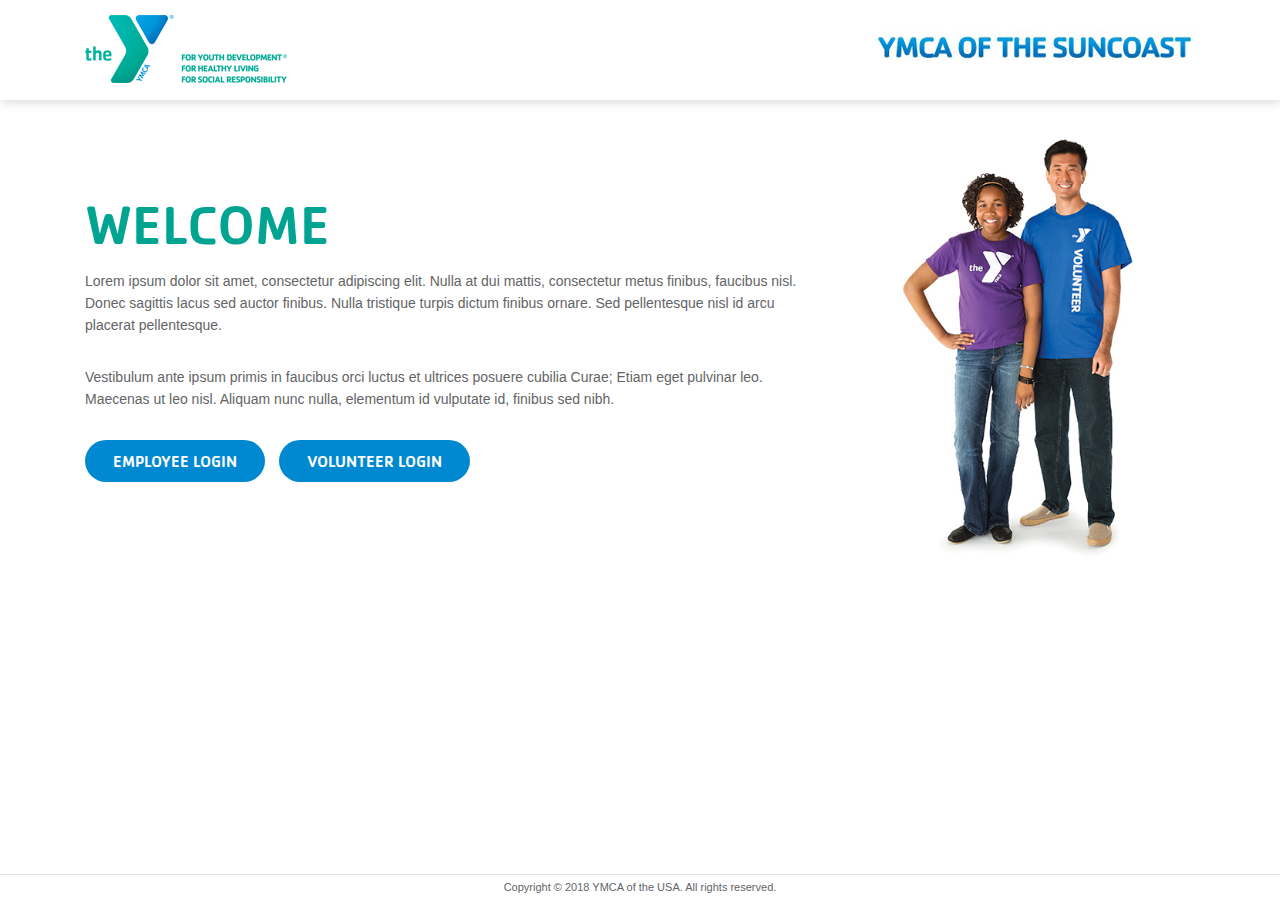
<file: index.html>
<!doctype html>
<html lang="en">

<head>
    <!-- Required meta tags -->
    <meta charset="utf-8">
    <meta name="viewport" content="width=device-width, initial-scale=1, shrink-to-fit=no">
    <!-- Bootstrap CSS -->
    <link rel="stylesheet" href="css/bootstrap.min.css">
    <link rel="stylesheet" href="css/style.css">
    <link rel="stylesheet" href="css/responsive.css">

    <title>YMCA of the USA</title>


    <link rel="apple-touch-icon" sizes="57x57" href="img/fev/apple-icon-57x57.png">
    <link rel="apple-touch-icon" sizes="60x60" href="img/fev/apple-icon-60x60.png">
    <link rel="apple-touch-icon" sizes="72x72" href="img/fev/apple-icon-72x72.png">
    <link rel="apple-touch-icon" sizes="76x76" href="img/fev/apple-icon-76x76.png">
    <link rel="apple-touch-icon" sizes="114x114" href="img/fev/apple-icon-114x114.png">
    <link rel="apple-touch-icon" sizes="120x120" href="img/fev/apple-icon-120x120.png">
    <link rel="apple-touch-icon" sizes="144x144" href="img/fev/apple-icon-144x144.png">
    <link rel="apple-touch-icon" sizes="152x152" href="img/fev/apple-icon-152x152.png">
    <link rel="apple-touch-icon" sizes="180x180" href="img/fev/apple-icon-180x180.png">
    <link rel="icon" type="image/png" sizes="192x192" href="img/fev/android-icon-192x192.png">
    <link rel="icon" type="image/png" sizes="32x32" href="img/fev/favicon-32x32.png">
    <link rel="icon" type="image/png" sizes="96x96" href="img/fev/favicon-96x96.png">
    <link rel="icon" type="image/png" sizes="16x16" href="img/fev/favicon-16x16.png">
    <link rel="manifest" href="img/fev/manifest.json">
    <meta name="msapplication-TileColor" content="#ffffff">
    <meta name="msapplication-TileImage" content="img/fev/ms-icon-144x144.png">
    <meta name="theme-color" content="#ffffff">
</head>

<body>
    <header class="headersection clearfix">
        <div class="container">
            <div class="row">
                <div class="col-sm-6">
                    <a href="#" class="text-left"><img src="img/logo.png" alt="YMCA"> </a>
                </div>
                <div class="col-sm-6">
                    <div class="head-ymca text-right">
                        <img src="img/ymca.jpg" alt="YMCA of the suncoast">
                    </div>
                </div>
            </div>
        </div>
    </header>
    <section id="main-height">
        <div class="landingPage padding-top30 padding-bottom30 clearfix">
            <div class="container">
                <div class="row">
                    <div class="col-sm-8">
                        <div class="margin-top60">
                            <h1 class="heading01">Welcome</h1>
                            <p>
                                Lorem ipsum dolor sit amet, consectetur adipiscing elit. Nulla at dui mattis, consectetur metus finibus, faucibus nisl. Donec sagittis lacus sed auctor finibus. Nulla tristique turpis dictum finibus ornare. Sed pellentesque nisl id arcu placerat pellentesque.
                            </p>
                            <p>
                                Vestibulum ante ipsum primis in faucibus orci luctus et ultrices posuere cubilia Curae; Etiam eget pulvinar leo. Maecenas ut leo nisl. Aliquam nunc nulla, elementum id vulputate id, finibus sed nibh.
                            </p>
                            <a href="login.html" class="btn btn-info">Employee Login</a>
                            <a href="login.html" class="btn btn-info">Volunteer Login</a>
                        </div>
                    </div>
                    <div class="col-sm-4">
                        <figure>
                            <img src="img/ymca-landing.jpg" alt="&nbsp;">
                        </figure>
                    </div>
                </div>
            </div>
        </div>
    </section>
    <footer class="footersection">
        <p>Copyright © 2018 YMCA of the USA. All rights reserved.</p>
    </footer>

    <!-- Optional JavaScript -->
    <!-- jQuery first, then Popper.js, then Bootstrap JS -->
    <script src="https://code.jquery.com/jquery-3.3.1.slim.min.js" crossorigin="anonymous"></script>
    <script src="https://cdnjs.cloudflare.com/ajax/libs/popper.js/1.14.3/umd/popper.min.js" crossorigin="anonymous"></script>
    <script src="https://stackpath.bootstrapcdn.com/bootstrap/4.1.1/js/bootstrap.min.js" crossorigin="anonymous"></script>
    <script src="js/script.js"></script>

</body>

</html>
</file>
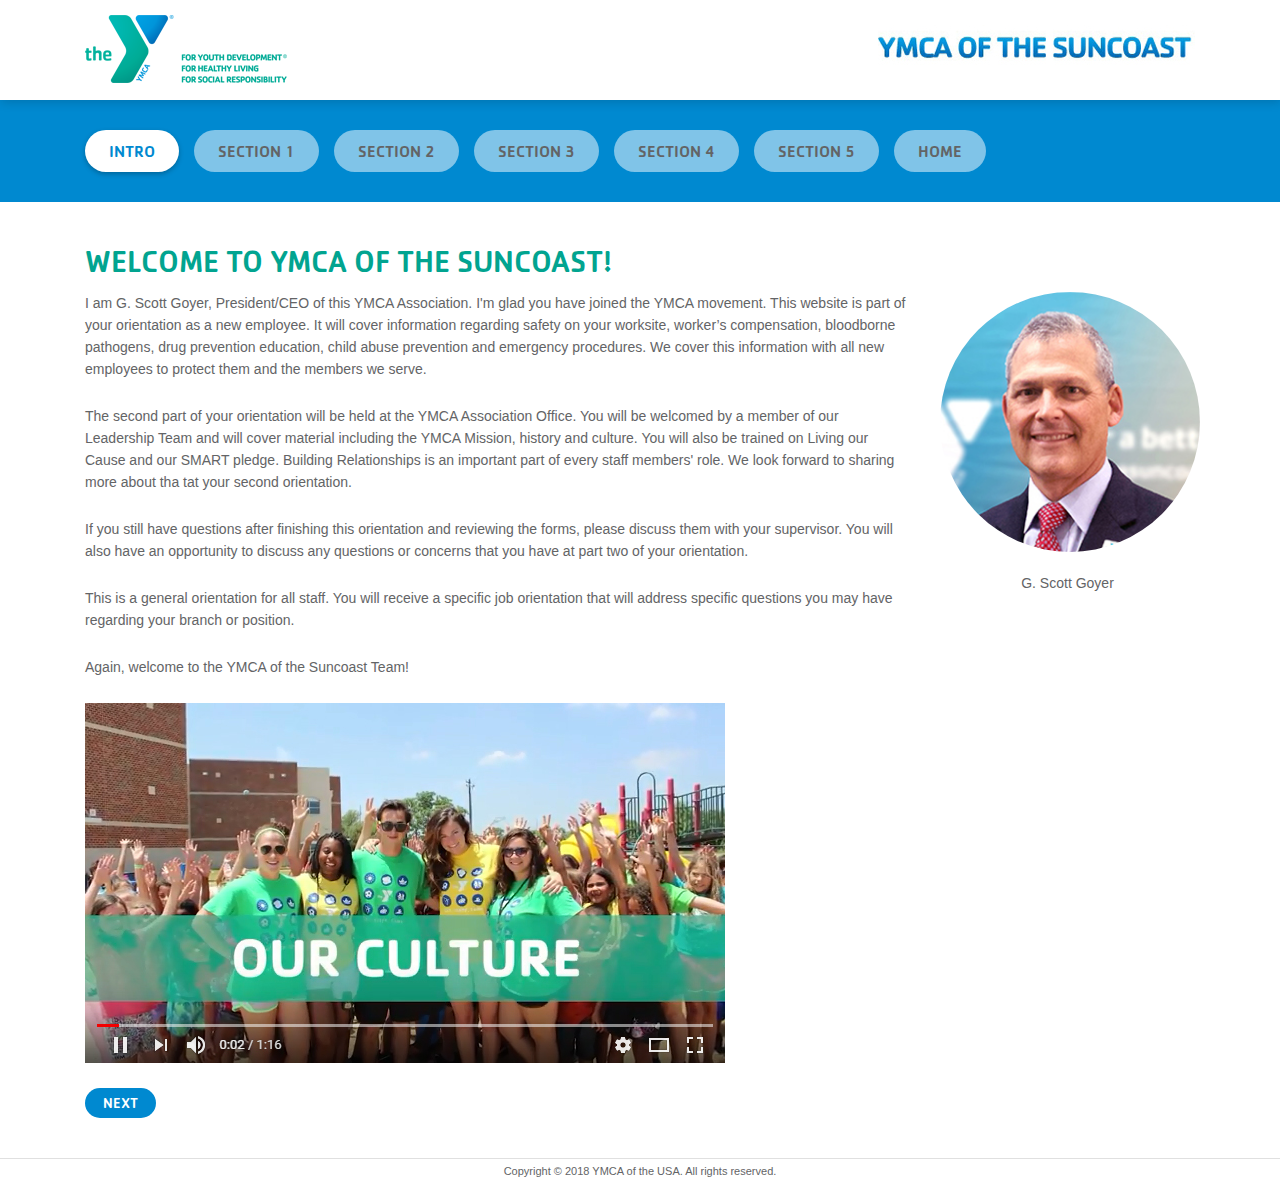
<file: intro.html>
<!doctype html>
<html lang="en">

<head>
    <!-- Required meta tags -->
    <meta charset="utf-8">
    <meta name="viewport" content="width=device-width, initial-scale=1, shrink-to-fit=no">
    <!-- Bootstrap CSS -->
    <link rel="stylesheet" href="css/bootstrap.min.css">
    <link rel="stylesheet" href="css/style.css">
    <link rel="stylesheet" href="css/form.css">
    <link rel="stylesheet" href="css/responsive.css">
    <title>YMCA of the USA</title>
    <link rel="apple-touch-icon" sizes="57x57" href="img/fev/apple-icon-57x57.png">
    <link rel="apple-touch-icon" sizes="60x60" href="img/fev/apple-icon-60x60.png">
    <link rel="apple-touch-icon" sizes="72x72" href="img/fev/apple-icon-72x72.png">
    <link rel="apple-touch-icon" sizes="76x76" href="img/fev/apple-icon-76x76.png">
    <link rel="apple-touch-icon" sizes="114x114" href="img/fev/apple-icon-114x114.png">
    <link rel="apple-touch-icon" sizes="120x120" href="img/fev/apple-icon-120x120.png">
    <link rel="apple-touch-icon" sizes="144x144" href="img/fev/apple-icon-144x144.png">
    <link rel="apple-touch-icon" sizes="152x152" href="img/fev/apple-icon-152x152.png">
    <link rel="apple-touch-icon" sizes="180x180" href="img/fev/apple-icon-180x180.png">
    <link rel="icon" type="image/png" sizes="192x192" href="img/fev/android-icon-192x192.png">
    <link rel="icon" type="image/png" sizes="32x32" href="img/fev/favicon-32x32.png">
    <link rel="icon" type="image/png" sizes="96x96" href="img/fev/favicon-96x96.png">
    <link rel="icon" type="image/png" sizes="16x16" href="img/fev/favicon-16x16.png">
    <link rel="manifest" href="img/fev/manifest.json">
    <meta name="msapplication-TileColor" content="#ffffff">
    <meta name="msapplication-TileImage" content="img/fev/ms-icon-144x144.png">
    <meta name="theme-color" content="#ffffff">
</head>

<body>
    <header class="headersection clearfix">
        <div class="container">
            <div class="row">
                <div class="col-sm-6">
                    <a href="#" class="text-left"><img src="img/logo.png" alt="YMCA"> </a>
                </div>
                <div class="col-sm-6">
                    <div class="head-ymca text-right">
                        <img src="img/ymca.jpg" alt="YMCA of the suncoast">
                    </div>
                </div>
            </div>
        </div>
    </header>
    <section id="main-height">
        <div class="intro">
            <!--Navbar Section Start-->
            <nav class="navbar navbar-expand-md bg-skyblue navbar-dark">
                <div class="container">
                    <div class="row">
                        <div class="col-sm-12">
                            <!-- Toggler/collapsibe Button -->
                            <button class="navbar-toggler" type="button" data-toggle="collapse" data-target="#collapsibleNavbar">
                                <span class="navbar-toggler-icon"></span>
                            </button>
                            <!-- Navbar links -->
                            <div class="collapse navbar-collapse" id="collapsibleNavbar">
                                <ul class="navbar-nav">
                                    <li class="nav-item active">
                                        <a class="nav-link" href="intro.html">INTRO</a>
                                    </li>
                                    <li class="nav-item">
                                        <a class="nav-link" href="section1.html"> Section 1</a>
                                    </li>
                                    <li class="nav-item">
                                        <a class="nav-link" href="#"> Section 2</a>
                                    </li>
                                    <li class="nav-item">
                                        <a class="nav-link" href="#"> Section 3</a>
                                    </li>
                                    <li class="nav-item">
                                        <a class="nav-link" href="#"> Section 4</a>
                                    </li>
                                    <li class="nav-item">
                                        <a class="nav-link" href="#"> Section 5</a>
                                    </li>
                                    <li class="nav-item">
                                        <a class="nav-link" href="#">HOME</a>
                                    </li>
                                </ul>
                            </div>
                        </div>
                    </div>
                </div>
            </nav>
            <!--Navbar Section End-->
            <div class="margin-top40 introText">
                <div class="container">
                    <div class="row">
                        <div class="col-sm-12">
                            <h3 class="heading03">Welcome to YMCA of the Suncoast!</h3>
                        </div>
                        <div class="col-lg-9 col-md-8 col-sm-7">
                            <div class="padding-bottom40">
                                <p>I am G. Scott Goyer, President/CEO of this YMCA Association. I'm glad you have joined the YMCA movement. This website is part of your orientation as a new employee. It will cover information regarding safety on your worksite,
                                    worker’s compensation, bloodborne pathogens, drug prevention education, child abuse prevention and emergency procedures. We cover this information with all new employees to protect them and the members we serve.</p>
                                <p>The second part of your orientation will be held at the YMCA Association Office. You will be welcomed by a member of our Leadership Team and will cover material including the YMCA Mission, history and culture. You will
                                    also be trained on Living our Cause and our SMART pledge. Building Relationships is an important part of every staff members' role. We look forward to sharing more about tha tat your second orientation.</p>
                                <p>If you still have questions after finishing this orientation and reviewing the forms, please discuss them with your supervisor. You will also have an opportunity to discuss any questions or concerns that you have at part
                                    two of your orientation.</p>
                                <p>This is a general orientation for all staff. You will receive a specific job orientation that will address specific questions you may have regarding your branch or position.</p>
                                <p>Again, welcome to the YMCA of the Suncoast Team!</p>
                                <figure>
                                    <img src="img/youtube.jpg" alt="Our Culture">
                                </figure>
                                <a href="section1.html" class="btn btn-info">NEXT</a>
                            </div>
                        </div>
                        <div class="col-lg-3 col-md-4 col-sm-5">
                            <figure class="rounded">
                                <img src="img/intro-01.jpg" alt="Intro">
                            </figure>
                            <p class="text-center">G. Scott Goyer</p>
                        </div>
                    </div>
                </div>
            </div>
        </div>
    </section>
    <footer class="footersection">
        <p>Copyright © 2018 YMCA of the USA. All rights reserved.</p>
    </footer>

    <!-- Optional JavaScript -->
    <!-- jQuery first, then Popper.js, then Bootstrap JS -->
    <script src="https://code.jquery.com/jquery-3.3.1.slim.min.js" crossorigin="anonymous"></script>
    <script src="https://cdnjs.cloudflare.com/ajax/libs/popper.js/1.14.3/umd/popper.min.js" crossorigin="anonymous"></script>
    <script src="https://stackpath.bootstrapcdn.com/bootstrap/4.1.1/js/bootstrap.min.js" crossorigin="anonymous"></script>
    <script src="js/script.js"></script>
    <script>
        (function($) {
            "use strict";
            /*==================================================================
            [ Focus Contact2 ]*/
            $('.input2').each(function() {
                $(this).on('blur', function() {
                    if ($(this).val().trim() != "") {
                        $(this).addClass('has-val');
                    } else {
                        $(this).removeClass('has-val');
                    }
                })
            })
        })(jQuery);
    </script>
</body>

</html>
</file>
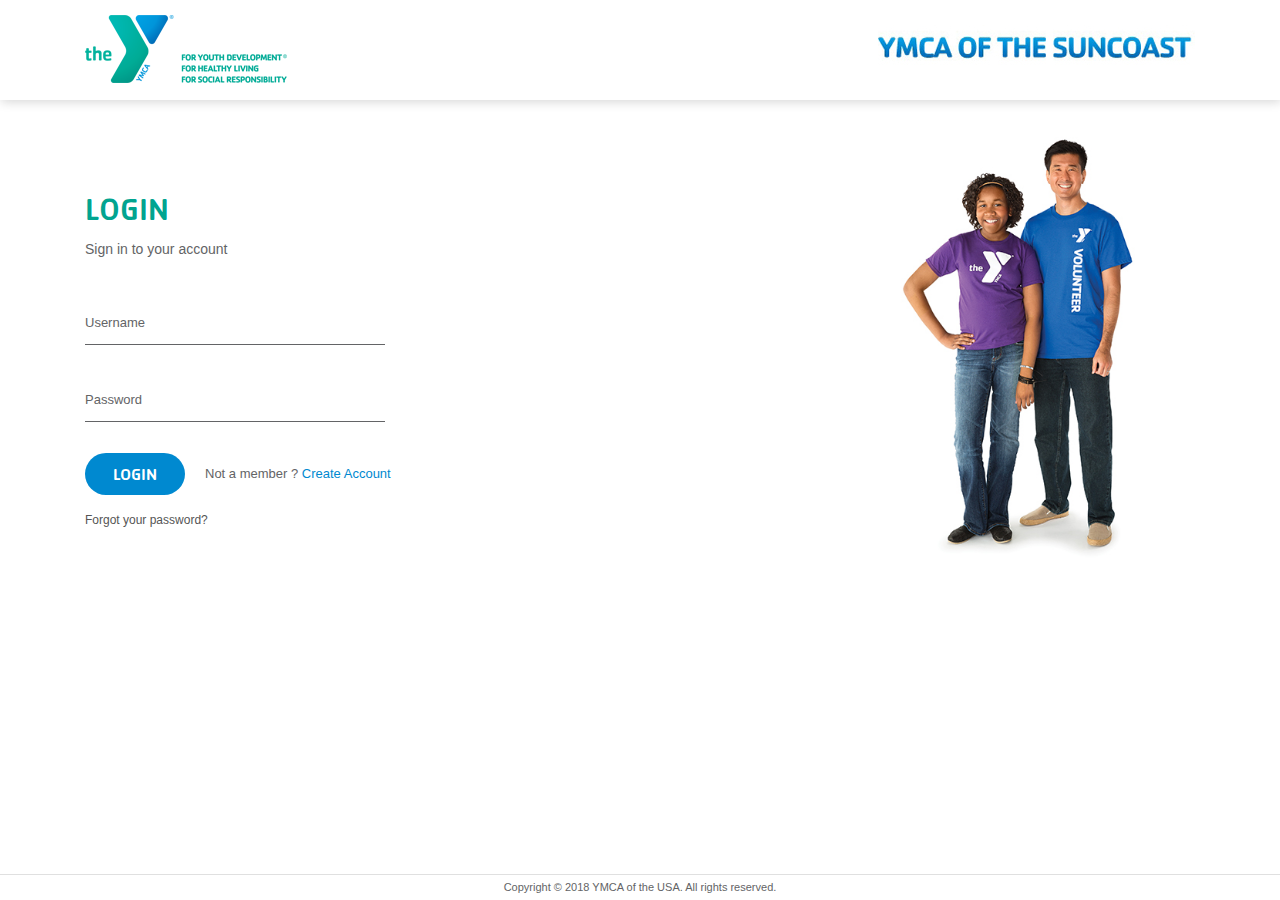
<file: login.html>
<!doctype html>
<html lang="en">

<head>
    <!-- Required meta tags -->
    <meta charset="utf-8">
    <meta name="viewport" content="width=device-width, initial-scale=1, shrink-to-fit=no">
    <!-- Bootstrap CSS -->
    <link rel="stylesheet" href="css/bootstrap.min.css">
    <link rel="stylesheet" href="css/style.css">
    <link rel="stylesheet" href="css/form.css">
    <link rel="stylesheet" href="css/responsive.css">

    <title>YMCA of the USA</title>


    <link rel="apple-touch-icon" sizes="57x57" href="img/fev/apple-icon-57x57.png">
    <link rel="apple-touch-icon" sizes="60x60" href="img/fev/apple-icon-60x60.png">
    <link rel="apple-touch-icon" sizes="72x72" href="img/fev/apple-icon-72x72.png">
    <link rel="apple-touch-icon" sizes="76x76" href="img/fev/apple-icon-76x76.png">
    <link rel="apple-touch-icon" sizes="114x114" href="img/fev/apple-icon-114x114.png">
    <link rel="apple-touch-icon" sizes="120x120" href="img/fev/apple-icon-120x120.png">
    <link rel="apple-touch-icon" sizes="144x144" href="img/fev/apple-icon-144x144.png">
    <link rel="apple-touch-icon" sizes="152x152" href="img/fev/apple-icon-152x152.png">
    <link rel="apple-touch-icon" sizes="180x180" href="img/fev/apple-icon-180x180.png">
    <link rel="icon" type="image/png" sizes="192x192" href="img/fev/android-icon-192x192.png">
    <link rel="icon" type="image/png" sizes="32x32" href="img/fev/favicon-32x32.png">
    <link rel="icon" type="image/png" sizes="96x96" href="img/fev/favicon-96x96.png">
    <link rel="icon" type="image/png" sizes="16x16" href="img/fev/favicon-16x16.png">
    <link rel="manifest" href="img/fev/manifest.json">
    <meta name="msapplication-TileColor" content="#ffffff">
    <meta name="msapplication-TileImage" content="img/fev/ms-icon-144x144.png">
    <meta name="theme-color" content="#ffffff">
</head>

<body>
    <header class="headersection clearfix">
        <div class="container">
            <div class="row">
                <div class="col-sm-6">
                    <a href="#" class="text-left"><img src="img/logo.png" alt="YMCA"> </a>
                </div>
                <div class="col-sm-6">
                    <div class="head-ymca text-right">
                        <img src="img/ymca.jpg" alt="YMCA of the suncoast">
                    </div>
                </div>
            </div>
        </div>
    </header>
    <section id="main-height">
        <div class="loginPage padding-top30 padding-bottom30 clearfix">
            <div class="container">
                <div class="row">
                    <div class="col-sm-8">
                        <div class="margin-top60">
                            <h3 class="heading03">LOGIN</h3>
                            <p class="margin-btn40">Sign in to your account</p>
                            <form>
                                <div class="contact-form">
                                    <div class="wrap-input2 validate-input">
                                        <input class="input2" type="text" name="name">
                                        <span class="focus-input2" data-placeholder="Username"></span>
                                    </div>

                                    <div class="wrap-input2 validate-input">
                                        <input class="input2" type="password" name="password">
                                        <span class="focus-input2" data-placeholder="Password"></span>
                                    </div>
                                </div>
                                <div class="loginBtn margin-btn15 clearfix">
                                    <a href="intro.html" class="btn btn-info">Login</a>
                                    <p>Not a member ? <a href="signup.html">Create Account</a></p>
                                </div>
                                <a href="#" class="forgotText">Forgot your password?</a>
                            </form>
                        </div>
                    </div>
                    <div class="col-sm-4">
                        <figure>
                            <img src="img/ymca-landing.jpg" alt="&nbsp;">
                        </figure>
                    </div>
                </div>
            </div>
        </div>
    </section>
    <footer class="footersection">
        <p>Copyright © 2018 YMCA of the USA. All rights reserved.</p>
    </footer>

    <!-- Optional JavaScript -->
    <!-- jQuery first, then Popper.js, then Bootstrap JS -->
    <script src="https://code.jquery.com/jquery-3.3.1.slim.min.js" crossorigin="anonymous"></script>
    <script src="https://cdnjs.cloudflare.com/ajax/libs/popper.js/1.14.3/umd/popper.min.js" crossorigin="anonymous"></script>
    <script src="https://stackpath.bootstrapcdn.com/bootstrap/4.1.1/js/bootstrap.min.js" crossorigin="anonymous"></script>
    <script src="js/script.js"></script>
    <script>
        (function($) {
            $('.input2').each(function() {
                $(this).on('blur', function() {
                    $(this).removeClass('has-val');
                })
				$(this).on('focus', function() {
                    $(this).addClass('has-val');
                })
            })
        })(jQuery);
    </script>
</body>

</html>
</file>
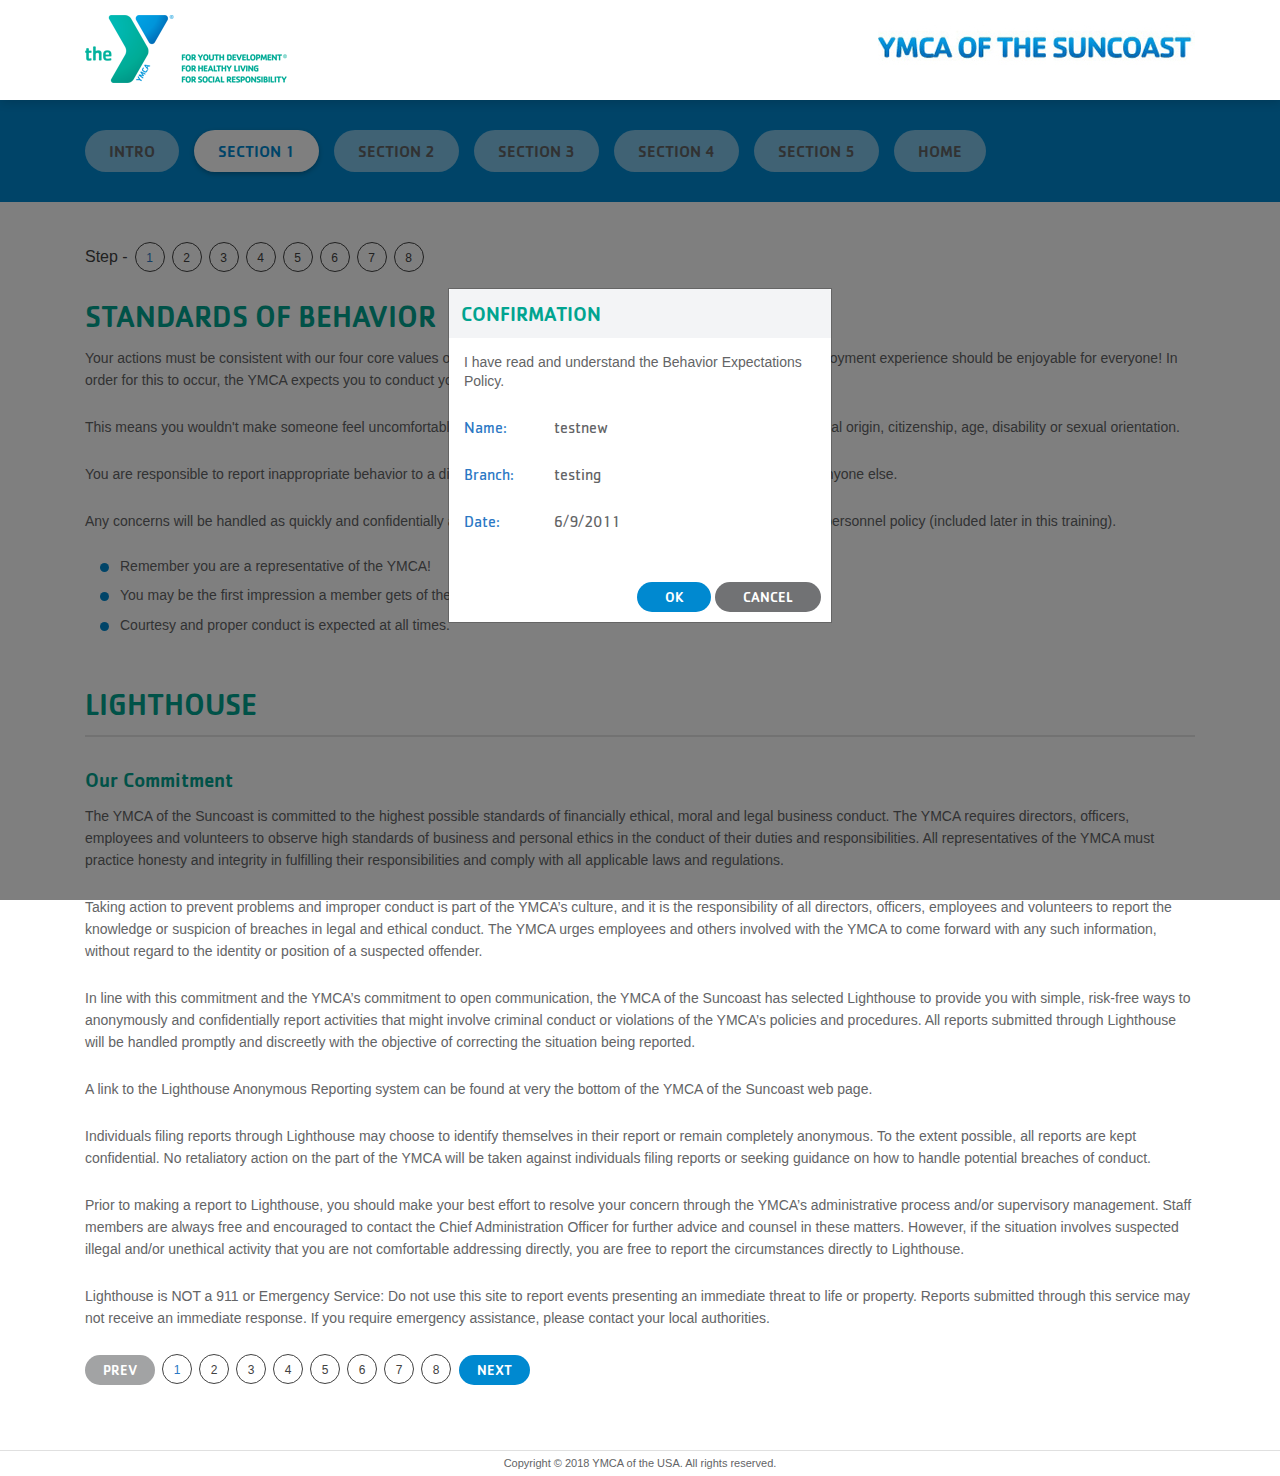
<file: section1.html>
<!doctype html>
<html lang="en">

<head>
    <!-- Required meta tags -->
    <meta charset="utf-8">
    <meta name="viewport" content="width=device-width, initial-scale=1, shrink-to-fit=no">
    <!-- Bootstrap CSS -->
    <link rel="stylesheet" href="css/bootstrap.min.css">
    <link rel="stylesheet" href="css/style.css">
    <link rel="stylesheet" href="css/form.css">
    <link rel="stylesheet" href="css/responsive.css">

    <title>YMCA of the USA</title>


    <link rel="apple-touch-icon" sizes="57x57" href="img/fev/apple-icon-57x57.png">
    <link rel="apple-touch-icon" sizes="60x60" href="img/fev/apple-icon-60x60.png">
    <link rel="apple-touch-icon" sizes="72x72" href="img/fev/apple-icon-72x72.png">
    <link rel="apple-touch-icon" sizes="76x76" href="img/fev/apple-icon-76x76.png">
    <link rel="apple-touch-icon" sizes="114x114" href="img/fev/apple-icon-114x114.png">
    <link rel="apple-touch-icon" sizes="120x120" href="img/fev/apple-icon-120x120.png">
    <link rel="apple-touch-icon" sizes="144x144" href="img/fev/apple-icon-144x144.png">
    <link rel="apple-touch-icon" sizes="152x152" href="img/fev/apple-icon-152x152.png">
    <link rel="apple-touch-icon" sizes="180x180" href="img/fev/apple-icon-180x180.png">
    <link rel="icon" type="image/png" sizes="192x192" href="img/fev/android-icon-192x192.png">
    <link rel="icon" type="image/png" sizes="32x32" href="img/fev/favicon-32x32.png">
    <link rel="icon" type="image/png" sizes="96x96" href="img/fev/favicon-96x96.png">
    <link rel="icon" type="image/png" sizes="16x16" href="img/fev/favicon-16x16.png">
    <link rel="manifest" href="img/fev/manifest.json">
    <meta name="msapplication-TileColor" content="#ffffff">
    <meta name="msapplication-TileImage" content="img/fev/ms-icon-144x144.png">
    <meta name="theme-color" content="#ffffff">
</head>

<body>
    <!--Popup section Start-->
    <!-- Modal -->
    <div id="myModal" class="modal fade oneTime-open" role="dialog">
        <div class="modal-dialog">
            <!-- Modal content-->
            <div class="modal-content">
                <div class="modal-header">
                    <h4 class="heading04">Confirmation</h4>
                </div>
                <div class="modal-body">
                    <p>I have read and understand the Behavior Expectations Policy.</p>
                    <div class="labelText">
                        <p>
                            <span>Name:</span> testnew</p>

                        <p>
                            <span>Branch:</span> testing</p>

                        <p>
                            <span>Date:</span> 6/9/2011
                        </p>
                    </div>

                </div>
                <div class="modal-footer">
                    <div class="pull-right">
                        <button type="button" class="btn btn-info" data-dismiss="modal">Ok</button>
                        <button type="button" class="btn btn-default" data-dismiss="modal">Cancel</button>
                    </div>

                </div>
            </div>
        </div>
    </div>
    <!--Popup Section End-->
    <header class="headersection clearfix">
        <div class="container">
            <div class="row">
                <div class="col-sm-6">
                    <a href="#" class="text-left"><img src="img/logo.png" alt="YMCA"> </a>
                </div>
                <div class="col-sm-6">
                    <div class="head-ymca text-right">
                        <img src="img/ymca.jpg" alt="YMCA of the suncoast">
                    </div>
                </div>
            </div>
        </div>
    </header>
    <section id="main-height">
        <div class="intro">
            <!--Navbar Section Start-->
            <nav class="navbar navbar-expand-md bg-skyblue navbar-dark">
                <div class="container">
                    <div class="row">
                        <div class="col-sm-12">
                            <!-- Toggler/collapsibe Button -->
                            <button class="navbar-toggler" type="button" data-toggle="collapse" data-target="#collapsibleNavbar">
                                <span class="navbar-toggler-icon"></span>
                            </button>
                            <!-- Navbar links -->
                            <div class="collapse navbar-collapse" id="collapsibleNavbar">
                                <ul class="navbar-nav">
                                    <li class="nav-item">
                                        <a class="nav-link" href="intro.html">INTRO</a>
                                    </li>
                                    <li class="nav-item active">
                                        <a class="nav-link" href="section1.html"> Section 1</a>
                                    </li>
                                    <li class="nav-item">
                                        <a class="nav-link" href="#"> Section 2</a>
                                    </li>
                                    <li class="nav-item">
                                        <a class="nav-link" href="#"> Section 3</a>
                                    </li>
                                    <li class="nav-item">
                                        <a class="nav-link" href="#"> Section 4</a>
                                    </li>
                                    <li class="nav-item">
                                        <a class="nav-link" href="#"> Section 5</a>
                                    </li>
                                    <li class="nav-item">
                                        <a class="nav-link" href="#">HOME</a>
                                    </li>
                                </ul>
                            </div>
                        </div>
                    </div>
                </div>

            </nav>
            <!--Navbar Section End-->
            <div class="margin-top40 introText">
                <div class="container">
                    <div class="row">
                        <div class="col-sm-12">
                            <nav aria-label="Page navigation example" class="step-pagination">
                                <ul class="pagination">
                                    <li class="page-item">Step - </li>
                                    <li class="page-item"><a class="page-link active" href="#">1</a></li>
                                    <li class="page-item"><a class="page-link" href="#">2</a></li>
                                    <li class="page-item"><a class="page-link" href="#">3</a></li>
                                    <li class="page-item"><a class="page-link" href="#">4</a></li>
                                    <li class="page-item"><a class="page-link" href="#">5</a></li>
                                    <li class="page-item"><a class="page-link" href="#">6</a></li>
                                    <li class="page-item"><a class="page-link" href="#">7</a></li>
                                    <li class="page-item"><a class="page-link" href="#">8</a></li>
                                </ul>
                            </nav>
                            <h3 class="heading03">Standards of Behavior</h3>
                        </div>
                        <div class="col-sm-12">
                            <div class="padding-bottom40">
                                <p>Your actions must be consistent with our four core values of caring, honesty, respect, and responsibility. The YMCA employment experience should be enjoyable for everyone! In order for this to occur, the YMCA expects you
                                    to conduct yourself appropriately.
                                </p>
                                <p>This means you wouldn't make someone feel uncomfortable for any reason including an individual's race, religion, national origin, citizenship, age, disability or sexual orientation.</p>
                                <p>You are responsible to report inappropriate behavior to a director or member of management, whether it affects you or anyone else.</p>
                                <p>Any concerns will be handled as quickly and confidentially as possible. More information on this topic is available in the personnel policy (included later in this training).</p>
                                <ul class="section-dots margin-btn50">
                                    <li>Remember you are a representative of the YMCA!</li>
                                    <li>You may be the first impression a member gets of the YMCA!</li>
                                    <li>Courtesy and proper conduct is expected at all times.</li>
                                </ul>
                                <h3 class="heading03">Lighthouse</h3>
                                <div class="border-line"></div>
                                <h4 class="heading04 textTransform">Our Commitment</h4>
                                <p>The YMCA of the Suncoast is committed to the highest possible standards of financially ethical, moral and legal business conduct. The YMCA requires directors, officers, employees and volunteers to observe high standards
                                    of business and personal ethics in the conduct of their duties and responsibilities. All representatives of the YMCA must practice honesty and integrity in fulfilling their responsibilities and comply with all applicable
                                    laws and regulations. </p>
                                <p>Taking action to prevent problems and improper conduct is part of the YMCA’s culture, and it is the responsibility of all directors, officers, employees and volunteers to report the knowledge or suspicion of breaches in
                                    legal and ethical conduct. The YMCA urges employees and others involved with the YMCA to come forward with any such information, without regard to the identity or position of a suspected offender. </p>
                                <p>In line with this commitment and the YMCA’s commitment to open communication, the YMCA of the Suncoast has selected Lighthouse to provide you with simple, risk-free ways to anonymously and confidentially report activities
                                    that might involve criminal conduct or violations of the YMCA’s policies and procedures. All reports submitted through Lighthouse will be handled promptly and discreetly with the objective of correcting the situation
                                    being reported.</p>
                                <p>A link to the Lighthouse Anonymous Reporting system can be found at very the bottom of the YMCA of the Suncoast web page.</p>
                                <p>Individuals filing reports through Lighthouse may choose to identify themselves in their report or remain completely anonymous. To the extent possible, all reports are kept confidential. No retaliatory action on the part
                                    of the YMCA will be taken against individuals filing reports or seeking guidance on how to handle potential breaches of conduct.</p>
                                <p>Prior to making a report to Lighthouse, you should make your best effort to resolve your concern through the YMCA’s administrative process and/or supervisory management. Staff members are always free and encouraged to contact
                                    the Chief Administration Officer for further advice and counsel in these matters. However, if the situation involves suspected illegal and/or unethical activity that you are not comfortable addressing directly, you
                                    are free to report the circumstances directly to Lighthouse. </p>
                                <p>Lighthouse is NOT a 911 or Emergency Service: Do not use this site to report events presenting an immediate threat to life or property. Reports submitted through this service may not receive an immediate response. If you
                                    require emergency assistance, please contact your local authorities.</p>

                                <nav aria-label="Page navigation example" class="step-pagination">
                                    <ul class="pagination">
                                        <li class="page-item"><a class="btn btn-info disabled" href="#">Prev</a></li>
                                        <li class="page-item"><a class="page-link active" href="#">1</a></li>
                                        <li class="page-item"><a class="page-link" href="#">2</a></li>
                                        <li class="page-item"><a class="page-link" href="#">3</a></li>
                                        <li class="page-item"><a class="page-link" href="#">4</a></li>
                                        <li class="page-item"><a class="page-link" href="#">5</a></li>
                                        <li class="page-item"><a class="page-link" href="#">6</a></li>
                                        <li class="page-item"><a class="page-link" href="#">7</a></li>
                                        <li class="page-item"><a class="page-link" href="#">8</a></li>
                                        <li class="page-item"><a class="btn btn-info" href="#">Next</a></li>
                                    </ul>
                                </nav>

                            </div>
                        </div>
                    </div>
                </div>
            </div>
        </div>
    </section>
    <footer class="footersection">
        <p>Copyright © 2018 YMCA of the USA. All rights reserved.</p>
    </footer>

    <!-- Optional JavaScript -->
    <!-- jQuery first, then Popper.js, then Bootstrap JS -->
    <script src="https://code.jquery.com/jquery-3.3.1.slim.min.js" crossorigin="anonymous"></script>
    <script src="https://cdnjs.cloudflare.com/ajax/libs/popper.js/1.14.3/umd/popper.min.js" crossorigin="anonymous"></script>
    <script src="https://stackpath.bootstrapcdn.com/bootstrap/4.1.1/js/bootstrap.min.js" crossorigin="anonymous"></script>
    <script src="js/script.js"></script>
    <script>
        // A $( document ).ready() block.
        $(document).ready(function() {
            /*if (document.cookie.indexOf('visited=true') == -1) {
                $('#myModal').modal({
                    show: true
                });

                var year = 1000 * 60 * 60 * 24 * 365;
                var expires = new Date((new Date()).valueOf() + year);
                document.cookie = "visited=true;expires=" + expires.toUTCString();
            }*/
			$('#myModal').modal({
                    show: true,
					 backdrop: 'static',
					 keyboard: false
					
                });
			/*$("body").on("click",function(e){
				if(e.target.id!="myModal") {
				   $("body").addClass("modal-open");
				}
			});*/	
        });
    </script>
</body>

</html>
</file>
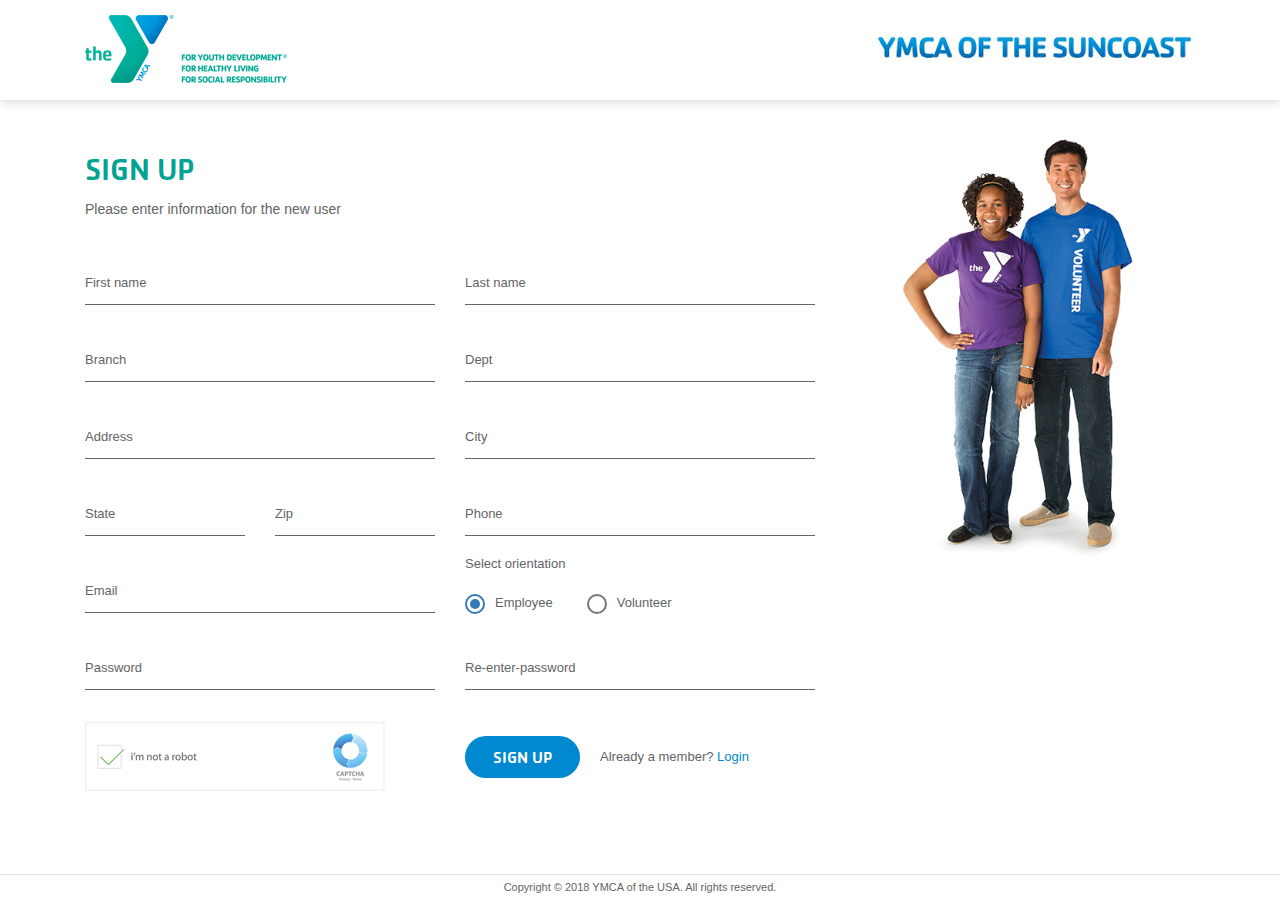
<file: signup.html>
<!doctype html>
<html lang="en">

<head>
    <!-- Required meta tags -->
    <meta charset="utf-8">
    <meta name="viewport" content="width=device-width, initial-scale=1, shrink-to-fit=no">
    <!-- Bootstrap CSS -->
    <link rel="stylesheet" href="css/bootstrap.min.css">
    <link rel="stylesheet" href="css/style.css">
    <link rel="stylesheet" href="css/form.css">
    <link rel="stylesheet" href="css/responsive.css">

    <title>YMCA of the USA</title>


    <link rel="apple-touch-icon" sizes="57x57" href="img/fev/apple-icon-57x57.png">
    <link rel="apple-touch-icon" sizes="60x60" href="img/fev/apple-icon-60x60.png">
    <link rel="apple-touch-icon" sizes="72x72" href="img/fev/apple-icon-72x72.png">
    <link rel="apple-touch-icon" sizes="76x76" href="img/fev/apple-icon-76x76.png">
    <link rel="apple-touch-icon" sizes="114x114" href="img/fev/apple-icon-114x114.png">
    <link rel="apple-touch-icon" sizes="120x120" href="img/fev/apple-icon-120x120.png">
    <link rel="apple-touch-icon" sizes="144x144" href="img/fev/apple-icon-144x144.png">
    <link rel="apple-touch-icon" sizes="152x152" href="img/fev/apple-icon-152x152.png">
    <link rel="apple-touch-icon" sizes="180x180" href="img/fev/apple-icon-180x180.png">
    <link rel="icon" type="image/png" sizes="192x192" href="img/fev/android-icon-192x192.png">
    <link rel="icon" type="image/png" sizes="32x32" href="img/fev/favicon-32x32.png">
    <link rel="icon" type="image/png" sizes="96x96" href="img/fev/favicon-96x96.png">
    <link rel="icon" type="image/png" sizes="16x16" href="img/fev/favicon-16x16.png">
    <link rel="manifest" href="img/fev/manifest.json">
    <meta name="msapplication-TileColor" content="#ffffff">
    <meta name="msapplication-TileImage" content="img/fev/ms-icon-144x144.png">
    <meta name="theme-color" content="#ffffff">
</head>

<body>
    <header class="headersection clearfix">
        <div class="container">
            <div class="row">
                <div class="col-sm-6">
                    <a href="#" class="text-left"><img src="img/logo.png" alt="YMCA"> </a>
                </div>
                <div class="col-sm-6">
                    <div class="head-ymca text-right">
                        <img src="img/ymca.jpg" alt="YMCA of the suncoast">
                    </div>
                </div>
            </div>
        </div>
    </header>
    <section id="main-height">
        <div class="loginPage padding-top30 padding-bottom30 clearfix">
            <div class="container">
                <div class="row">
                    <div class="col-lg-8">
                        <div class="margin-top20">
                            <h3 class="heading03">sign up</h3>
                            <p class="margin-btn40">Please enter information for the new user</p>
                            <form>
                                <div class="row">
                                    <div class="col-sm-6">
                                        <div class="wrap-input2 validate-input">
                                            <input class="input2" type="text" name="firstname">
                                            <span class="focus-input2" data-placeholder="First name"></span>
                                        </div>
                                    </div>
                                    <div class="col-sm-6">
                                        <div class="wrap-input2 validate-input">
                                            <input class="input2" type="text" name="lastname">
                                            <span class="focus-input2" data-placeholder="Last name"></span>
                                        </div>
                                    </div>
                                    <div class="col-sm-6">
                                        <div class="wrap-input2 validate-input">
                                            <input class="input2" type="text" name="branch">
                                            <span class="focus-input2" data-placeholder="Branch"></span>
                                        </div>
                                    </div>
                                    <div class="col-sm-6">
                                        <div class="wrap-input2 validate-input">
                                            <input class="input2" type="text" name="dept">
                                            <span class="focus-input2" data-placeholder="Dept"></span>
                                        </div>
                                    </div>
                                    <div class="col-sm-6">
                                        <div class="wrap-input2 validate-input">
                                            <input class="input2" type="text" name="address">
                                            <span class="focus-input2" data-placeholder="Address"></span>
                                        </div>
                                    </div>
                                    <div class="col-sm-6">
                                        <div class="wrap-input2 validate-input">
                                            <input class="input2" type="text" name="city">
                                            <span class="focus-input2" data-placeholder="City"></span>
                                        </div>
                                    </div>
                                    <div class="col-sm-6">
                                        <div class="row">
                                            <div class="col-xl-6 col-sm-6">
                                                <div class="wrap-input2 validate-input">
                                                    <input class="input2" type="text" name="state">
                                                    <span class="focus-input2" data-placeholder="State"></span>
                                                </div>
                                            </div>
                                            <div class="col-xl-6 col-sm-6">
                                                <div class="wrap-input2 validate-input">
                                                    <input class="input2" type="text" name="zip">
                                                    <span class="focus-input2" data-placeholder="Zip"></span>
                                                </div>
                                            </div>
                                        </div>
                                    </div>
                                    <div class="col-sm-6">
                                        <div class="wrap-input2 validate-input">
                                            <input class="input2" type="text" name="phone">
                                            <span class="focus-input2" data-placeholder="Phone"></span>
                                        </div>
                                    </div>
                                    <div class="col-sm-6">
                                        <div class="wrap-input2 validate-input">
                                            <input class="input2" type="email" name="email">
                                            <span class="focus-input2" data-placeholder="Email"></span>
                                        </div>
                                    </div>
                                    <div class="col-sm-6">
                                        <div class="mdc-form-field">
                                            <label for="radio-1">Select orientation</label>
                                            <div class="clearfix"></div>
                                            <div class="md-radio md-radio-inline">
                                                <input id="3" type="radio" name="g2" checked>
                                                <label for="3">Employee</label>
                                            </div>
                                            <div class="md-radio md-radio-inline">
                                                <input id="4" type="radio" name="g2">
                                                <label for="4">Volunteer</label>
                                            </div>
                                        </div>
                                    </div>
                                    <div class="col-sm-6">
                                        <div class="wrap-input2 validate-input">
                                            <input class="input2" type="Password" name="password">
                                            <span class="focus-input2" data-placeholder="Password"></span>
                                        </div>
                                    </div>
                                    <div class="col-sm-6">
                                        <div class="wrap-input2 validate-input">
                                            <input class="input2" type="password" name="reenterpassword">
                                            <span class="focus-input2" data-placeholder="Re-enter-password"></span>
                                        </div>
                                    </div>
                                    <div class="col-sm-6">
                                        <figure>
                                            <img src="img/cap.png">
                                        </figure>
                                    </div>
                                    <div class="col-sm-6">
                                        <div class="loginBtn margin-top15 clearfix">
                                            <a href="intro.html" class="btn btn-info">sign up</a>
                                            <p>Already a member? <a href="login.html">Login</a></p>
                                        </div>
                                    </div>
                                </div>
                            </form>
                        </div>
                    </div>
                    <div class="col-lg-4">
                        <figure>
                            <img src="img/ymca-landing.jpg" alt="&nbsp;">
                        </figure>
                    </div>
                </div>
            </div>
        </div>
    </section>
    <footer class="footersection">
        <p>Copyright © 2018 YMCA of the USA. All rights reserved.</p>
    </footer>

    <!-- Optional JavaScript -->
    <!-- jQuery first, then Popper.js, then Bootstrap JS -->
    <script src="https://code.jquery.com/jquery-3.3.1.slim.min.js" crossorigin="anonymous"></script>
    <script src="https://cdnjs.cloudflare.com/ajax/libs/popper.js/1.14.3/umd/popper.min.js" crossorigin="anonymous"></script>
    <script src="https://stackpath.bootstrapcdn.com/bootstrap/4.1.1/js/bootstrap.min.js" crossorigin="anonymous"></script>
    <script src="js/script.js"></script>
    <script>
        (function($) {
            "use strict";
            /*==================================================================
            [ Focus Contact2 ]*/
            $('.input2').each(function() {
                $(this).on('blur', function() {
                    if ($(this).val().trim() != "") {
                        $(this).addClass('has-val');
                    } else {
                        $(this).removeClass('has-val');
                    }
                })
            })
        })(jQuery);
    </script>
</body>

</html>
</file>
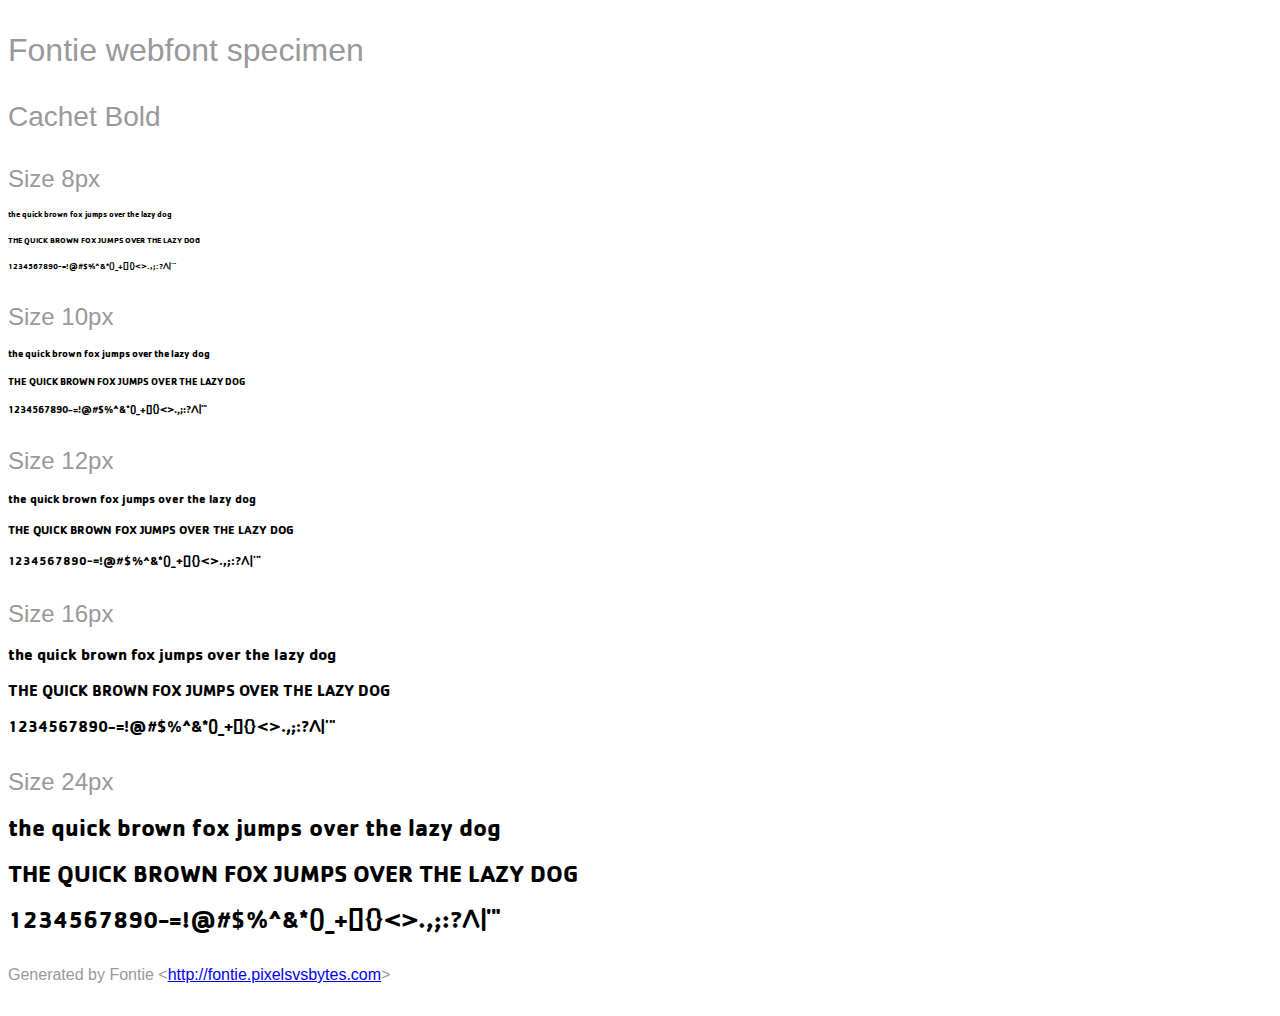
<file: fonts/cachet/Cachet Bold.html>
<html>
<head>
    <style>
        /* INFO We recommend to use @import or the link tag to include the
                font-face definition into your page.
           NOTE Some browsers block access to CSS rules in external files if the
                page is not loaded via HTTP. Therefore the Font Smoothie script
                will not work if you open this page as a local file. */
        @import url('Cachet Bold.css');

        /* INFO Just some other styles to beautify the page ;) */
        body {
            font-family: sans-serif;
            color: #999;
            white-space: nowrap;
        }
        h1 {
            font-size: 2rem;
            font-weight: normal;
            margin: 2rem 0 1rem 0;
        }
        h2 {
            font-size: 1.75rem;
            font-weight: normal;
            margin: 2rem 0 1rem 0;
        }
        h3 {
            font-size: 1.5rem;
            font-weight: normal;
            margin: 2rem 0 1rem 0;
        }
        p {
            margin: 2rem 0;
        }
        div p {
            font-family: 'Cachet Bold';
            font-weight: 700;
            font-style: normal;
            color: #000;
            margin: 1rem 0;
        }
    </style>
    <title>Cachet Bold &mdash; Fontie webfont specimen</title>
</head>

<body>
    <h1>Fontie webfont specimen</h1>
    <h2>Cachet Bold</h2>
    <div style="font-size:8px">
        <h3>Size 8px</h3>
        <p>the quick brown fox jumps over the lazy dog</p>
        <p>THE QUICK BROWN FOX JUMPS OVER THE LAZY DOG</p>
        <p>1234567890-=!@#$%^&amp;*()_+[]{}&lt;&gt;.,;:?/\|'"</p>
    </div>
    <div style="font-size:10px">
        <h3>Size 10px</h3>
        <p>the quick brown fox jumps over the lazy dog</p>
        <p>THE QUICK BROWN FOX JUMPS OVER THE LAZY DOG</p>
        <p>1234567890-=!@#$%^&amp;*()_+[]{}&lt;&gt;.,;:?/\|'"</p>
    </div>
    <div style="font-size:12px">
        <h3>Size 12px</h3>
        <p>the quick brown fox jumps over the lazy dog</p>
        <p>THE QUICK BROWN FOX JUMPS OVER THE LAZY DOG</p>
        <p>1234567890-=!@#$%^&amp;*()_+[]{}&lt;&gt;.,;:?/\|'"</p>
    </div>
    <div style="font-size:16px">
        <h3>Size 16px</h3>
        <p>the quick brown fox jumps over the lazy dog</p>
        <p>THE QUICK BROWN FOX JUMPS OVER THE LAZY DOG</p>
        <p>1234567890-=!@#$%^&amp;*()_+[]{}&lt;&gt;.,;:?/\|'"</p>
    </div>
    <div style="font-size:24px">
        <h3>Size 24px</h3>
        <p>the quick brown fox jumps over the lazy dog</p>
        <p>THE QUICK BROWN FOX JUMPS OVER THE LAZY DOG</p>
        <p>1234567890-=!@#$%^&amp;*()_+[]{}&lt;&gt;.,;:?/\|'"</p>
    </div>
    <p>Generated by Fontie &lt;<a href="http://fontie.pixelsvsbytes.com">http://fontie.pixelsvsbytes.com</a>&gt;</p>
</body>

</html>
</file>
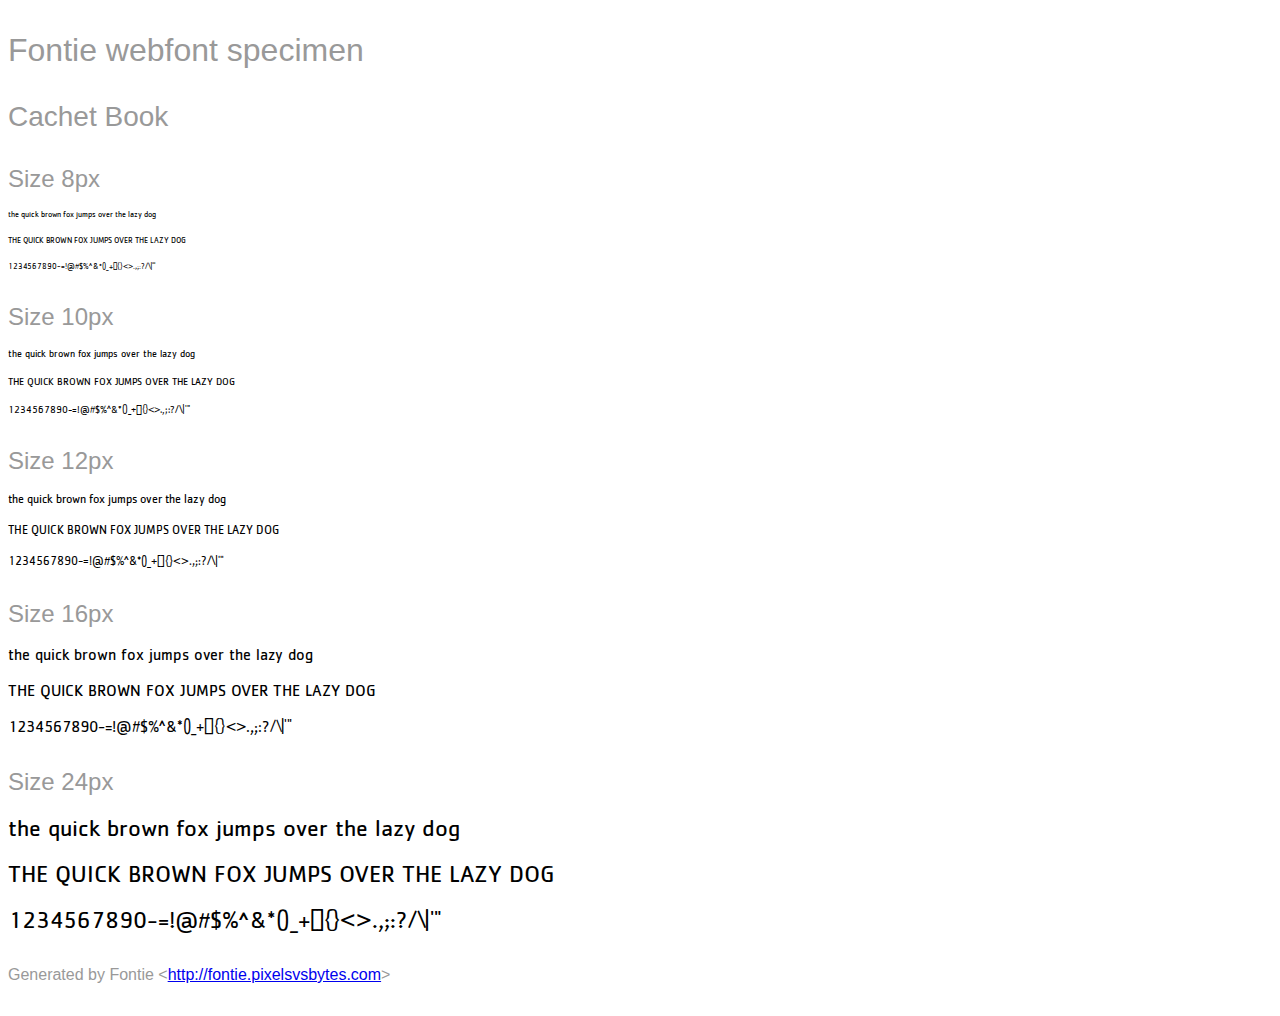
<file: fonts/cachet/Cachet Book.html>
<html>
<head>
    <style>
        /* INFO We recommend to use @import or the link tag to include the
                font-face definition into your page.
           NOTE Some browsers block access to CSS rules in external files if the
                page is not loaded via HTTP. Therefore the Font Smoothie script
                will not work if you open this page as a local file. */
        @import url('Cachet Book.css');

        /* INFO Just some other styles to beautify the page ;) */
        body {
            font-family: sans-serif;
            color: #999;
            white-space: nowrap;
        }
        h1 {
            font-size: 2rem;
            font-weight: normal;
            margin: 2rem 0 1rem 0;
        }
        h2 {
            font-size: 1.75rem;
            font-weight: normal;
            margin: 2rem 0 1rem 0;
        }
        h3 {
            font-size: 1.5rem;
            font-weight: normal;
            margin: 2rem 0 1rem 0;
        }
        p {
            margin: 2rem 0;
        }
        div p {
            font-family: 'Cachet Book';
            font-weight: 400;
            font-style: normal;
            color: #000;
            margin: 1rem 0;
        }
    </style>
    <title>Cachet Book &mdash; Fontie webfont specimen</title>
</head>

<body>
    <h1>Fontie webfont specimen</h1>
    <h2>Cachet Book</h2>
    <div style="font-size:8px">
        <h3>Size 8px</h3>
        <p>the quick brown fox jumps over the lazy dog</p>
        <p>THE QUICK BROWN FOX JUMPS OVER THE LAZY DOG</p>
        <p>1234567890-=!@#$%^&amp;*()_+[]{}&lt;&gt;.,;:?/\|'"</p>
    </div>
    <div style="font-size:10px">
        <h3>Size 10px</h3>
        <p>the quick brown fox jumps over the lazy dog</p>
        <p>THE QUICK BROWN FOX JUMPS OVER THE LAZY DOG</p>
        <p>1234567890-=!@#$%^&amp;*()_+[]{}&lt;&gt;.,;:?/\|'"</p>
    </div>
    <div style="font-size:12px">
        <h3>Size 12px</h3>
        <p>the quick brown fox jumps over the lazy dog</p>
        <p>THE QUICK BROWN FOX JUMPS OVER THE LAZY DOG</p>
        <p>1234567890-=!@#$%^&amp;*()_+[]{}&lt;&gt;.,;:?/\|'"</p>
    </div>
    <div style="font-size:16px">
        <h3>Size 16px</h3>
        <p>the quick brown fox jumps over the lazy dog</p>
        <p>THE QUICK BROWN FOX JUMPS OVER THE LAZY DOG</p>
        <p>1234567890-=!@#$%^&amp;*()_+[]{}&lt;&gt;.,;:?/\|'"</p>
    </div>
    <div style="font-size:24px">
        <h3>Size 24px</h3>
        <p>the quick brown fox jumps over the lazy dog</p>
        <p>THE QUICK BROWN FOX JUMPS OVER THE LAZY DOG</p>
        <p>1234567890-=!@#$%^&amp;*()_+[]{}&lt;&gt;.,;:?/\|'"</p>
    </div>
    <p>Generated by Fontie &lt;<a href="http://fontie.pixelsvsbytes.com">http://fontie.pixelsvsbytes.com</a>&gt;</p>
</body>

</html>
</file>
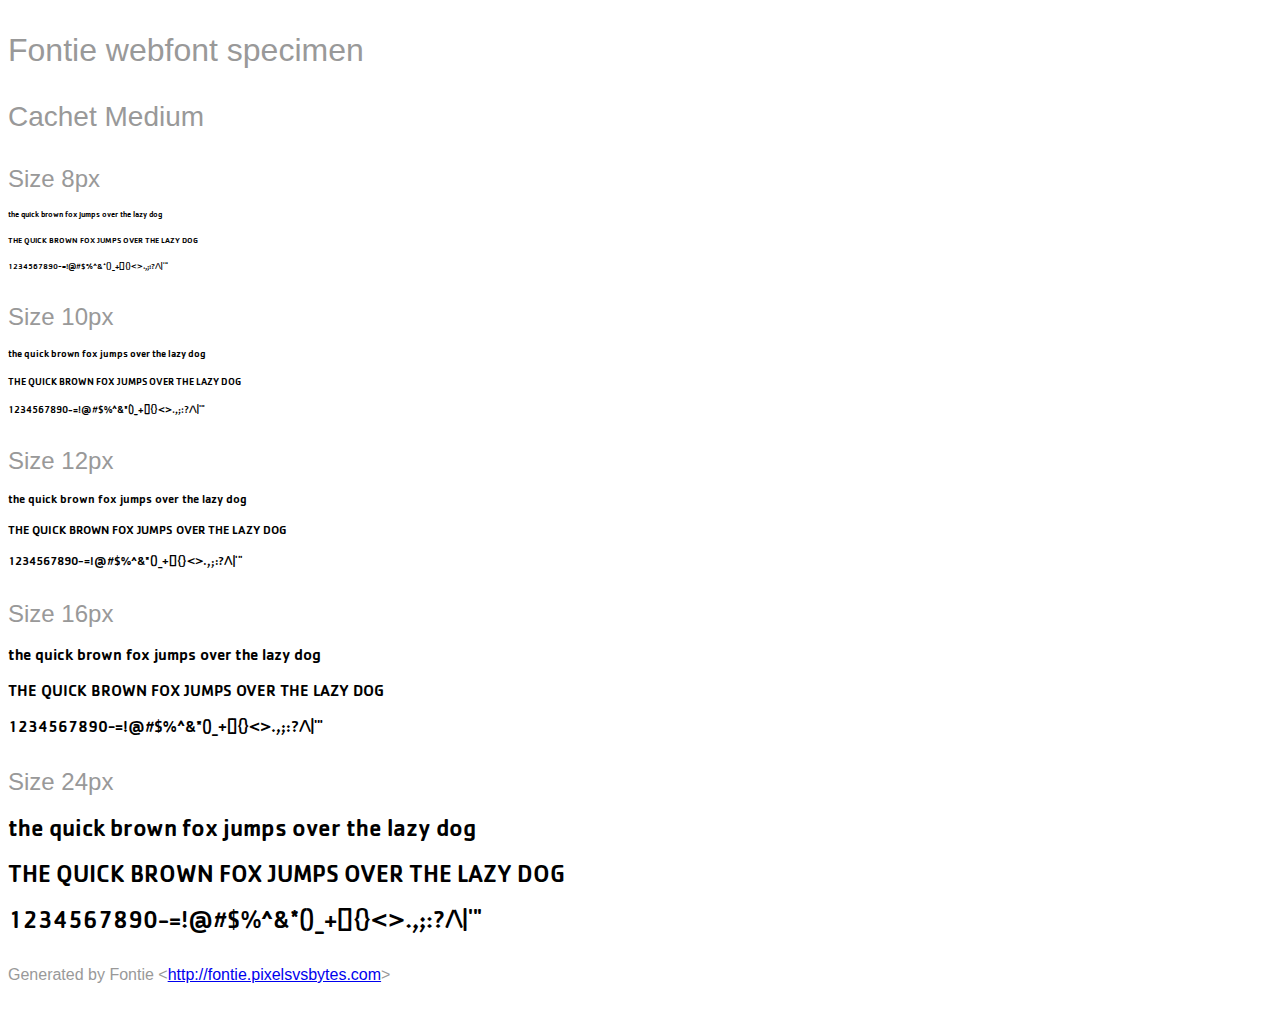
<file: fonts/cachet/Cachet Medium.html>
<html>
<head>
    <style>
        /* INFO We recommend to use @import or the link tag to include the
                font-face definition into your page.
           NOTE Some browsers block access to CSS rules in external files if the
                page is not loaded via HTTP. Therefore the Font Smoothie script
                will not work if you open this page as a local file. */
        @import url('Cachet Medium.css');

        /* INFO Just some other styles to beautify the page ;) */
        body {
            font-family: sans-serif;
            color: #999;
            white-space: nowrap;
        }
        h1 {
            font-size: 2rem;
            font-weight: normal;
            margin: 2rem 0 1rem 0;
        }
        h2 {
            font-size: 1.75rem;
            font-weight: normal;
            margin: 2rem 0 1rem 0;
        }
        h3 {
            font-size: 1.5rem;
            font-weight: normal;
            margin: 2rem 0 1rem 0;
        }
        p {
            margin: 2rem 0;
        }
        div p {
            font-family: 'Cachet Medium';
            font-weight: 500;
            font-style: normal;
            color: #000;
            margin: 1rem 0;
        }
    </style>
    <title>Cachet Medium &mdash; Fontie webfont specimen</title>
</head>

<body>
    <h1>Fontie webfont specimen</h1>
    <h2>Cachet Medium</h2>
    <div style="font-size:8px">
        <h3>Size 8px</h3>
        <p>the quick brown fox jumps over the lazy dog</p>
        <p>THE QUICK BROWN FOX JUMPS OVER THE LAZY DOG</p>
        <p>1234567890-=!@#$%^&amp;*()_+[]{}&lt;&gt;.,;:?/\|'"</p>
    </div>
    <div style="font-size:10px">
        <h3>Size 10px</h3>
        <p>the quick brown fox jumps over the lazy dog</p>
        <p>THE QUICK BROWN FOX JUMPS OVER THE LAZY DOG</p>
        <p>1234567890-=!@#$%^&amp;*()_+[]{}&lt;&gt;.,;:?/\|'"</p>
    </div>
    <div style="font-size:12px">
        <h3>Size 12px</h3>
        <p>the quick brown fox jumps over the lazy dog</p>
        <p>THE QUICK BROWN FOX JUMPS OVER THE LAZY DOG</p>
        <p>1234567890-=!@#$%^&amp;*()_+[]{}&lt;&gt;.,;:?/\|'"</p>
    </div>
    <div style="font-size:16px">
        <h3>Size 16px</h3>
        <p>the quick brown fox jumps over the lazy dog</p>
        <p>THE QUICK BROWN FOX JUMPS OVER THE LAZY DOG</p>
        <p>1234567890-=!@#$%^&amp;*()_+[]{}&lt;&gt;.,;:?/\|'"</p>
    </div>
    <div style="font-size:24px">
        <h3>Size 24px</h3>
        <p>the quick brown fox jumps over the lazy dog</p>
        <p>THE QUICK BROWN FOX JUMPS OVER THE LAZY DOG</p>
        <p>1234567890-=!@#$%^&amp;*()_+[]{}&lt;&gt;.,;:?/\|'"</p>
    </div>
    <p>Generated by Fontie &lt;<a href="http://fontie.pixelsvsbytes.com">http://fontie.pixelsvsbytes.com</a>&gt;</p>
</body>

</html>
</file>
<file: css/style.css>
@font-face {
    font-family: 'Cachet Bold';
    src: url('../fonts/cachet/Cachet Bold.eot');
    src: url('../fonts/cachet/Cachet Bold.eot?#iefix') format('embedded-opentype'), url('../fonts/cachet/Cachet Bold.woff2') format('woff2'), url('../fonts/cachet/Cachet Bold.woff') format('woff'), url('../fonts/cachet/Cachet Bold.svg#Cachet Bold') format('svg');
    font-weight: 700;
    font-style: normal;
    font-stretch: normal;
    unicode-range: U+0020-2219;
}

@font-face {
    font-family: 'Cachet Book';
    src: url('../fonts/cachet/Cachet Book.eot');
    src: url('../fonts/cachet/Cachet Book.eot?#iefix') format('embedded-opentype'), url('../fonts/cachet/Cachet Book.woff2') format('woff2'), url('../fonts/cachet/Cachet Book.woff') format('woff'), url('../fonts/cachet/Cachet Book.svg#Cachet Book') format('svg');
    font-weight: 400;
    font-style: normal;
    font-stretch: normal;
    unicode-range: U+0020-2219;
}

@font-face {
    font-family: 'Cachet Medium';
    src: url('../fonts/cachet/Cachet Medium.eot');
    src: url('../fonts/cachet/Cachet Medium.eot?#iefix') format('embedded-opentype'), url('../fonts/cachet/Cachet Medium.woff2') format('woff2'), url('../fonts/cachet/Cachet Medium.woff') format('woff'), url('../fonts/cachet/Cachet Medium.svg#Cachet Medium') format('svg');
    font-weight: 500;
    font-style: normal;
    font-stretch: normal;
    unicode-range: U+0020-2219;
}

html {
    font-size: 62.5%;
}

body {
    font-family: Verdana, Geneva, Tahoma, sans-serif;
    color: #636466;
    line-height: 1.38;
    font-weight: 400;
    font-size: 1.4rem;
}

.h1,
.h2,
.h3,
.h4,
.h5,
.h6,
h1,
h2,
h3,
h4,
h5,
h6 {
    line-height: normal;
    color: #01a490;
    font-family: 'Cachet Medium';
    font-weight: 500;
    text-transform: uppercase;
    margin-bottom: 1.3rem;
}

p {
    margin-bottom: 0;
}

img {
    width: auto;
    height: auto;
    max-width: 100%;
}

.relative {
    position: relative;
}

.block {
    display: block;
}

a {
    color: #555555;
    text-decoration: underline;
}

a:focus {
    outline: none;
    text-decoration: none;
}

a:focus,
a:hover {
    color: #26a8f2;
    text-decoration: none;
}

.noMargin {
    margin: 0;
}

.noPadding {
    padding: 0;
}

.noRightMrgn {
    margin-right: 0;
}

.noLeftMrgn {
    margin-left: 0;
}

.noBottomMrgn {
    margin-bottom: 0;
}

.noTopMrgn {
    margin-top: 0;
}

.noRightPdni {
    padding-right: 0;
}

.noleftPdni {
    padding-left: 0;
}

.noTopPdin {
    padding-top: 0;
}

.noBorder {
    border: none;
}

.noRightBorder {
    border-right: none;
}

.noBottomBorder {
    border-bottom: none;
}

.noBg {
    background: none;
}

.padding-top30 {
    padding-top: 3.0rem;
}

.padding-bottom30 {
    padding-bottom: 3.0rem;
}

.padding-bottom40 {
    padding-bottom: 4.0rem;
}

.padding-left25 {
    padding-left: 2.5rem;
}

.margin-btn15 {
    margin-bottom: 1.5rem;
}

.margin-btn25 {
    margin-bottom: 2.5rem;
}

.margin-btn30 {
    margin-bottom: 3.0rem;
}

.margin-btn40 {
    margin-bottom: 4.0rem;
}

.margin-btn50 {
    margin-bottom: 5.0rem;
}

.margin-btn60 {
    margin-bottom: 6.0rem;
}

.margin-btn70 {
    margin-bottom: 7.0rem;
}

.margin-top15 {
    margin-top: 1.5rem;
}

.margin-top20 {
    margin-top: 2.0rem;
}

.margin-top40 {
    margin-top: 4.0rem;
}

.margin-top50 {
    margin-top: 5.0rem;
}

.margin-top60 {
    margin-top: 6.0rem;
}

.margin-top80 {
    margin-top: 8.0rem;
}

.margin-top70 {
    margin-top: 7.0rem;
}

.whit-color {
    color: #fff !important;
}

figure {
    margin-bottom: 0;
}

.textTransform {
    text-transform: inherit!important;
}

.btn {
    line-height: 4.2rem;
    padding: 0 2.8rem;
    font-size: 1.6rem;
    font-family: 'Cachet Medium';
    font-weight: 500;
    color: #fff;
    border: none;
    text-transform: uppercase;
    border-radius: 10.0rem;
    text-decoration: none;
    box-shadow: inherit;
}

.btn:focus,
.btn:active {
    box-shadow: inherit;
    color: #fff;
}

.btn:hover {
    -webkit-transition: background-color 1s ease-out;
    -moz-transition: background-color 1s ease-out;
    -o-transition: background-color 1s ease-out;
    transition: background-color 1s ease-out;
}

.btn-info {
    background-color: #0089d0;
}

.btn-info:hover,
.btn-info:not(:disabled):not(.disabled).active,
.btn-info:not(:disabled):not(.disabled):active,
.show>.btn-info.dropdown-toggle {
    background-color: #3baae3;
    box-shadow: inherit !important;
}

.btn-warning {
    background-color: #f68c1e;
    border: none;
}

.btn-warning:hover {
    background-color: #f5a654;
    border: none;
}

.bg-skyblue {
    background-color: #0089d0;
}

.btn-info.disabled {
    background-color: #717274;
}

.navbar {
    padding: 3.0rem 0;
}

.navbar-nav li a {
    text-decoration: none;
    text-transform: uppercase;
}

.navbar-nav li {
    margin-right: 1.5rem;
}

.navbar-nav li.nav-item a {
    padding: 1.0rem 2.4rem !important;
    border-radius: 2.1rem;
    font-size: 1.6rem;
    background-color: #80c4e8;
}

.navbar-dark .navbar-nav .nav-link {
    font-family: 'Cachet Medium';
    color: #636466;
}

.navbar-dark .navbar-nav li.active .nav-link,
.navbar-dark .navbar-nav li:hover .nav-link,
.navbar-dark .navbar-nav li:focus .nav-link,
.navbar-dark .navbar-nav li:active .nav-link {
    color: #0089d0;
    background-color: rgb(255, 255, 255);
    box-shadow: 0px 2px 5px 0px rgba(0, 0, 0, 0.26);
}


/*Heading Style*/

.heading01 {
    font-size: 5.5rem;
}

.heading02 {
    font-size: 4.0rem;
}

.heading03 {
    font-size: 3.0rem;
}

.heading04 {
    font-size: 2.0rem;
}

.border-line {
    border: 1px solid #e5e5e5;
    height: 1px;
    width: 100%;
    margin-bottom: 3.0rem;
    display: block;
    clear: both;
}


/*Heading Style*/

header.headersection {
    position: fixed;
    top: 0;
    left: 0;
    margin: 0;
    padding: 1.5rem 0;
    width: 100%;
    height: 10.0rem;
    overflow: hidden;
    z-index: 2000;
    background-color: #fff;
    -webkit-box-shadow: 1px 1.732px 10px 0px rgba(0, 0, 0, 0.16);
    -khtml-box-shadow: 1px 1.732px 10px 0px rgba(0, 0, 0, 0.16);
    -moz-box-shadow: 1px 1.732px 10px 0px rgba(0, 0, 0, 0.16);
    -ms-box-shadow: 1px 1.732px 10px 0px rgba(0, 0, 0, 0.16);
    box-shadow: 1px 1.732px 10px 0px rgba(0, 0, 0, 0.16);
}

.landingPage {}

.head-ymca {
    margin-top: 1.0rem;
}

footer {
    padding: 0.5rem 0;
    border-top: 1px solid #e0e0e0;
    width: 100%;
    text-align: center;
    font-size: 1.1rem;
}

.landingPage figure img {
    width: 100%;
}

.landingPage p {
    line-height: 2.2rem;
    margin-bottom: 3.0rem
}

.landingPage a.btn {
    margin-right: 1.0rem;
}

.loginBtn a.btn {
    float: left;
    margin-right: 2.0rem;
}

.loginBtn p {
    float: left;
    font-size: 1.3rem;
    font-weight: 400;
    line-height: 4.2rem;
}

.loginBtn p a {
    color: #0089d0;
    text-decoration: none;
    font-weight: 400;
}

.forgotText {
    font-size: 1.2rem;
    text-decoration: none;
}

.forgotText:hover {
    color: #0089d0;
}

.introText p {
    font-size: 1.4rem;
    line-height: 2.2rem;
    margin-bottom: 2.5rem;
}

.introText figure,
.introText iframe {
    margin-bottom: 2.5rem;
}

.introText .btn {
    font-size: 1.4rem;
    padding: 0 1.8rem;
    line-height: 3.0rem;
}

.introText .rounded {
    border-radius: 50% !important;
    overflow: hidden;
    margin-bottom: 2.0rem;
    height: 26.0rem;
    width: 26.0rem;
}

.step-pagination {
    margin-bottom: 2.5rem;
}

.pagination .page-item {
    font-size: 1.6rem;
    margin-right: 0.8rem;
    color: #424242;
    line-height: 3.0rem;
}

.pagination .page-item .page-link {
    border: 1px solid #424242;
    border-radius: 50%;
    color: #424242;
    font-size: 1.2rem;
    width: 3.0rem;
    height: 3.0rem;
    padding: 0;
    line-height: 3.0rem;
    text-align: center;
    text-decoration: none;
}

.pagination .page-item .page-link:hover,
.pagination .page-item .page-link.active {
    color: #2b78c4;
    background-color: transparent;
}

.section-dots {
    list-style: none;
    margin-left: 1.5rem;
    margin-top: 0;
    padding: 0;
}

.section-dots li {
    position: relative;
    padding-left: 2.0rem;
    margin-bottom: 1.0rem;
}

.section-dots li:after {
    content: "";
    position: absolute;
    top: 0.6rem;
    left: 0;
    height: 0.9rem;
    width: 0.9rem;
    background-color: #0089d0;
    border-radius: 50%;
}

.oneTime-open .modal-dialog {
    width: 38.4rem;
    top: 30%;
    margin-left: auto;
    margin-right: auto;
}

.oneTime-open .modal-dialog .modal-content {
    border-radius: 0;
}

.oneTime-open .modal-dialog .modal-content .modal-header {
    padding: 1.2rem;
    background-color: #f3f4f6;
    border-bottom: 0;
}

.oneTime-open .modal-dialog .modal-content .modal-header h4 {
    margin-bottom: 0;
}

.oneTime-open .modal-dialog .modal-content .modal-body {
    padding: 1.5rem;
}

.oneTime-open .modal-dialog .modal-content .modal-body p {
    font-size: 1.4rem;
}

.oneTime-open .modal-dialog .modal-content .modal-footer {
    border-top: 0;
}

.oneTime-open .modal-dialog .modal-content .modal-footer .btn {
    line-height: 3.0rem;
    font-size: 1.4rem;
}

.oneTime-open .modal-dialog .modal-content .modal-footer .btn-default {
    background-color: #717274;
}

.labelText {
    margin-top: 2.5rem;
}

.labelText p {
    font-size: 1.6rem !important;
    font-family: 'Cachet Book';
    text-align: left;
    margin-bottom: 2.5rem;
}

.labelText p span {
    width: 8.5rem;
    color: #2b78c4;
    display: inline-block;
}
</file>
<file: css/responsive.css>
@media (max-width: 1024px) {
    .navbar {
        padding: 2.0rem 0;
    }
    .introText .rounded {
        margin-bottom: 2.0rem;
        height: 20.0rem;
        width: 20.0rem;
        margin-left: auto;
        margin-right: auto;
    }
    .navbar-nav li.nav-item a {
        padding: 0.8rem 1.4rem !important;
        border-radius: 2.1rem;
        font-size: 1.3rem;
    }
    .landingPage .margin-top60,
    .loginPage .margin-top60 {
        margin-top: 0;
    }
}

@media (max-width: 767px) {
    html {
        font-size: 50%;
    }
    header.headersection {
        position: inherit;
        height: inherit;
    }
    .navbar {
        padding: 1.5rem 0;
    }
    .navbar .row {
        margin: 0;
        width: 100%;
    }
    .navbar-toggler {
        border-color: #fff!important;
        margin-bottom: 0.5rem;
    }
    .navbar-dark .navbar-toggler:focus {
        outline: none;
    }
    .navbar-dark .navbar-toggler-icon {
        position: relative;
        background-image: inherit;
        border-top: 1px solid #fff;
        top: 7px;
    }
    .navbar-dark .navbar-toggler-icon:after {
        position: absolute;
        top: 3px;
        content: '';
        border-top: 1px solid #fff;
        left: 0;
        right: 0;
    }
    .navbar-dark .navbar-toggler-icon:before {
        position: absolute;
        top: -5px;
        content: '';
        border-top: 1px solid #fff;
        left: 0;
        right: 0;
    }
    .navbar-nav li {
        margin-right: 0;
        margin-bottom: 0.5rem
    }
    .navbar-nav li a {
        width: 100%;
        text-align: center;
    }
    .btn {
        font-size: 1.6rem;
        line-height: 3.5rem;
        padding: 0 1.5rem;
        font-size: 1.2rem;
    }
    .landingPage .margin-top60 {
        margin-top: 0;
    }
    .head-ymca {
        margin-top: 2.5rem;
    }
}
</file>
<file: css/form.css>
input {
    outline: none;
    border: none;
}

input:focus::-webkit-input-placeholder {
    color: transparent;
}

input:focus:-moz-placeholder {
    color: transparent;
}

input:focus::-moz-placeholder {
    color: transparent;
}

input:focus:-ms-input-placeholder {
    color: transparent;
}

input::-webkit-input-placeholder {
    color: #636466;
}

input:-moz-placeholder {
    color: #636466;
}

input::-moz-placeholder {
    color: #636466;
}

input:-ms-input-placeholder {
    color: #636466;
}


/*------------------------------------------------------------------
[  ]*/

.contact-form {
    width: 30.0rem;
}


/*------------------------------------------------------------------
[  ]*/

.wrap-input2 {
    width: 100%;
    position: relative;
    border-bottom: 1px solid #636466;
    margin-bottom: 3.1rem;
}

.input2 {
    display: block;
    width: 100%;
    font-size: 1.4rem;
    line-height: 1.2;
}

.focus-input2 {
    position: absolute;
    display: block;
    width: 100%;
    height: 100%;
    top: 0;
    left: 0;
    pointer-events: none;
}

.focus-input2::before {
    content: "";
    display: block;
    position: absolute;
    bottom: -1px;
    left: 0;
    width: 0;
    height: 1px;
    -webkit-transition: all 0.4s;
    -o-transition: all 0.4s;
    -moz-transition: all 0.4s;
    transition: all 0.4s;
    background: #0089d0;
}

.focus-input2::after {
    content: attr(data-placeholder);
    display: block;
    width: 100%;
    position: absolute;
    top: 0px;
    left: 0;
    font-size: 13px;
    color: #636466;
    line-height: 1.2;
    -webkit-transition: all 0.4s;
    -o-transition: all 0.4s;
    -moz-transition: all 0.4s;
    transition: all 0.4s;
}


/*---------------------------------------------*/

input.input2 {
    height: 45px;
}

input.input2+.focus-input2::after {
    top: 16px;
    left: 0;
}

.input2:focus+.focus-input2::after {
    top: -13px;
    color: #0089d0;
}

.input2:focus+.focus-input2::before {
    width: 100%;
}

.has-val.input2+.focus-input2::after {
    top: -13px;
}

.has-val.input2+.focus-input2::before {
    width: 100%;
}


/*radio btn Section start*/

.mdc-form-field {
    margin-top: -1.3rem;
}

.mdc-form-field label {
    font-size: 1.3rem;
}

@keyframes ripple {
    0% {
        box-shadow: 0px 0px 0px 1px rgba(0, 0, 0, 0);
    }
    50% {
        box-shadow: 0px 0px 0px 15px rgba(0, 0, 0, 0.1);
    }
    100% {
        box-shadow: 0px 0px 0px 15px rgba(0, 0, 0, 0);
    }
}

.md-radio {
    margin: 16px 0;
}

.md-radio.md-radio-inline {
    display: inline-block;
}

.md-radio input[type="radio"] {
    display: none;
}

.md-radio input[type="radio"]:checked+label:before {
    border-color: #337ab7;
    animation: ripple 0.2s linear forwards;
}

.md-radio input[type="radio"]:checked+label:after {
    transform: scale(1);
}

.md-radio label {
    display: inline-block;
    height: 20px;
    position: relative;
    padding: 0 30px;
    margin-bottom: 0;
    cursor: pointer;
    vertical-align: bottom;
}

.md-radio label:before,
.md-radio label:after {
    position: absolute;
    content: '';
    border-radius: 50%;
    transition: all .3s ease;
    transition-property: transform, border-color;
}

.md-radio label:before {
    left: 0;
    top: 0;
    width: 20px;
    height: 20px;
    border: 2px solid rgba(0, 0, 0, 0.54);
}

.md-radio label:after {
    top: 5px;
    left: 5px;
    width: 10px;
    height: 10px;
    transform: scale(0);
    background: #337ab7;
}


/*radio btn section end*/
</file>
